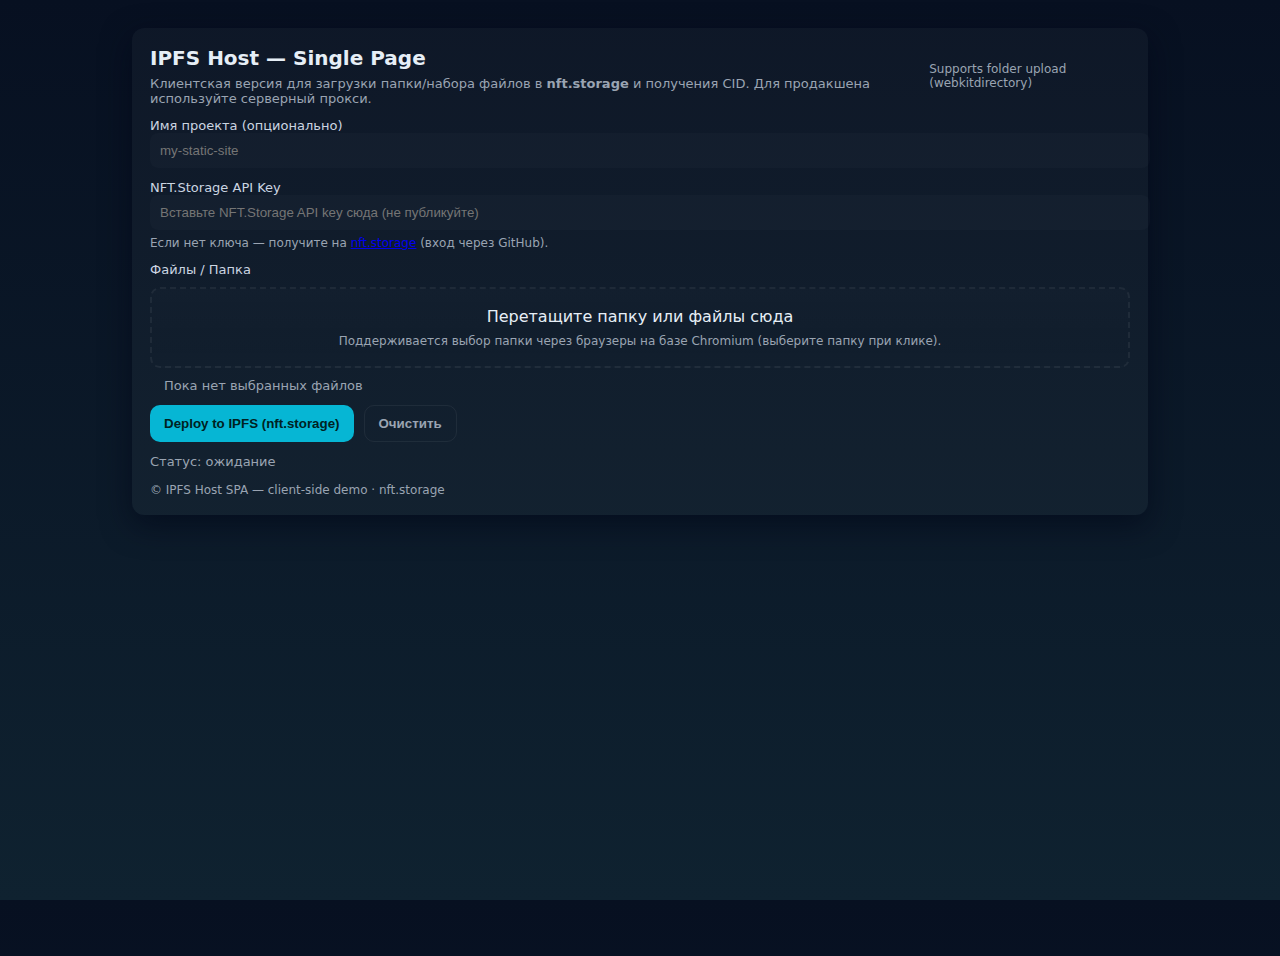
<file: ipfs_host_singlepage_nft.html>
<!doctype html>
<html lang="ru">
<head>
  <meta charset="utf-8">
  <meta name="viewport" content="width=device-width,initial-scale=1">
  <title>IPFS Host — Single Page (nft.storage)</title>
  <meta name="description" content="Single-file HTML+JS для загрузки статических сайтов в IPFS через nft.storage (client-side demo).">
  <style>
    :root{--bg1:#071021;--bg2:#0f2230;--muted:#9aa4b2;--accent:#06b6d4}
    html,body{height:100%;margin:0;font-family:Inter,ui-sans-serif,System-ui,-apple-system,'Segoe UI',Roboto,Arial;color:#e6eef6}
    body{background:linear-gradient(180deg,var(--bg1),var(--bg2));display:flex;align-items:flex-start;justify-content:center;padding:28px}
    .card{width:100%;max-width:980px;background:rgba(255,255,255,0.03);border-radius:12px;padding:18px;box-shadow:0 10px 30px rgba(2,6,23,0.6)}
    h1{margin:0;font-size:20px}
    p.lead{margin:6px 0 0;color:var(--muted);font-size:13px}
    label{display:block;margin-top:12px;color:#cbd5e1;font-size:13px}
    input[type=text], input[type=password]{width:100%;padding:10px;border-radius:8px;border:0;background:rgba(255,255,255,0.02);color:inherit}
    .drop{border:2px dashed rgba(255,255,255,0.06);border-radius:10px;padding:18px;text-align:center;margin-top:10px;cursor:pointer;background:linear-gradient(180deg, rgba(255,255,255,0.01), transparent)}
    .drop.drag{border-color:rgba(255,255,255,0.12)}
    .files{max-height:160px;overflow:auto;margin-top:10px;color:var(--muted);font-size:13px;padding-left:14px}
    .row{display:flex;gap:10px;margin-top:12px}
    .btn{background:var(--accent);color:#022;padding:10px 14px;border-radius:10px;border:0;font-weight:700;cursor:pointer}
    .btn.ghost{background:transparent;border:1px solid rgba(255,255,255,0.06);color:var(--muted)}
    .status{margin-top:12px;color:var(--muted);font-size:13px}
    .cid{margin-top:12px;font-family:monospace;background:rgba(255,255,255,0.02);padding:10px;border-radius:8px}
    .gateways{display:grid;grid-template-columns:repeat(2,1fr);gap:8px;margin-top:8px}
    .gateway{background:rgba(255,255,255,0.02);padding:8px;border-radius:8px;font-size:13px}
    .small{font-size:12px;color:var(--muted)}
    @media (max-width:760px){.row{flex-direction:column}.gateways{grid-template-columns:1fr}}
  </style>
</head>
<body>
  <div class="card">
    <header style="display:flex;justify-content:space-between;align-items:center">
      <div>
        <h1>IPFS Host — Single Page</h1>
        <p class="lead">Клиентская версия для загрузки папки/набора файлов в <strong>nft.storage</strong> и получения CID. Для продакшена используйте серверный прокси.</p>
      </div>
      <div class="small">Supports folder upload (webkitdirectory)</div>
    </header>

    <main>
      <label for="project">Имя проекта (опционально)</label>
      <input id="project" type="text" placeholder="my-static-site">

      <label for="token">NFT.Storage API Key</label>
      <input id="token" type="password" placeholder="Вставьте NFT.Storage API key сюда (не публикуйте)">
      <div class="small" style="margin-top:6px">Если нет ключа — получите на <a href="https://nft.storage" target="_blank" rel="noreferrer">nft.storage</a> (вход через GitHub).</div>

      <label>Файлы / Папка</label>
      <div id="drop" class="drop" tabindex="0">Перетащите папку или файлы сюда<br><span class="small" style="display:block;margin-top:8px;color:var(--muted)">Поддерживается выбор папки через браузеры на базе Chromium (выберите папку при клике).</span></div>
      <input id="dirInput" type="file" webkitdirectory multiple style="display:none">
      <input id="fileInput" type="file" multiple style="display:none">

      <div id="files" class="files">Пока нет выбранных файлов</div>

      <div class="row">
        <button id="deploy" class="btn">Deploy to IPFS (nft.storage)</button>
        <button id="clear" class="btn ghost">Очистить</button>
      </div>

      <div id="status" class="status">Статус: ожидание</div>

      <div id="result" style="display:none">
        <div class="cid"><strong>CID:</strong> <span id="cid"></span></div>
        <div class="gateways" id="gateways"></div>
        <div style="margin-top:8px" class="small">Подсказка: для корректной загрузки убедитесь, что в корне папки есть <code>index.html</code>.</div>
      </div>
    </main>

    <footer style="margin-top:14px" class="small">© IPFS Host SPA — client-side demo · nft.storage</footer>
  </div>

<script>
  // Single-file HTML uploader for nft.storage
  // WARNING: This demo uses client-side API key. Do not embed production keys into public pages.

  const dirInput = document.getElementById('dirInput');
  const fileInput = document.getElementById('fileInput');
  const drop = document.getElementById('drop');
  const filesEl = document.getElementById('files');
  const deployBtn = document.getElementById('deploy');
  const clearBtn = document.getElementById('clear');
  const tokenInput = document.getElementById('token');
  const statusEl = document.getElementById('status');
  const result = document.getElementById('result');
  const cidEl = document.getElementById('cid');
  const gatewaysEl = document.getElementById('gateways');

  let currentFiles = [];

  function humanSize(bytes){
    if(bytes < 1024) return bytes + ' B';
    if(bytes < 1024*1024) return Math.round(bytes/1024) + ' KB';
    return (bytes/1024/1024).toFixed(2) + ' MB';
  }

  function renderFileList(){
    if(!currentFiles.length){ filesEl.textContent = 'Пока нет выбранных файлов'; return }
    filesEl.innerHTML = '';
    const ul = document.createElement('ul'); ul.style.margin='0'; ul.style.padding='0 0 0 18px';
    currentFiles.slice(0,1000).forEach(f=>{
      const li = document.createElement('li'); li.style.marginBottom='6px';
      const name = f.webkitRelativePath || f.name;
      li.textContent = name + ' • ' + humanSize(f.size);
      ul.appendChild(li);
    });
    filesEl.appendChild(ul);
  }

  drop.addEventListener('click', ()=>{
    // try directory first (webkitdirectory)
    dirInput.click();
  });

  // support drag/drop
  ['dragenter','dragover'].forEach(ev=>drop.addEventListener(ev,e=>{ e.preventDefault(); drop.classList.add('drag'); }));
  ['dragleave','drop'].forEach(ev=>drop.addEventListener(ev,e=>{ e.preventDefault(); drop.classList.remove('drag'); }));

  drop.addEventListener('drop', e=>{
    e.preventDefault();
    const dt = e.dataTransfer;
    if(dt && dt.files && dt.files.length){
      currentFiles = Array.from(dt.files);
      renderFileList();
    }
  });

  dirInput.addEventListener('change', e=>{
    currentFiles = Array.from(e.target.files || []);
    renderFileList();
  });
  fileInput.addEventListener('change', e=>{
    currentFiles = Array.from(e.target.files || []);
    renderFileList();
  });

  clearBtn.addEventListener('click', ()=>{
    currentFiles = [];
    dirInput.value = '';
    fileInput.value = '';
    renderFileList();
    statusEl.textContent = 'Очищено';
    result.style.display = 'none';
  });

  async function uploadToNft(files, token){
    const form = new FormData();
    files.forEach(f=>{
      const name = f.webkitRelativePath || f.name;
      form.append('file[]', f, name);
    });

    const r = await fetch('https://api.nft.storage/upload', {
      method: 'POST',
      headers: { 'Authorization': 'Bearer ' + token },
      body: form
    });
    const json = await r.json();
    if(!r.ok) throw new Error(json.error || JSON.stringify(json));
    // nft.storage might return { ok:true, value:{cid:...} } or { cid: '...' }
    return json.cid || (json.value && json.value.cid) || (json.ok && json.value && json.value.cid);
  }

  deployBtn.addEventListener('click', async ()=>{
    statusEl.textContent = 'Подготовка...';
    if(!currentFiles.length){ statusEl.textContent = 'Нет файлов для загрузки.'; return }
    const token = tokenInput.value.trim();
    if(!token){ statusEl.textContent = 'Укажите NFT.Storage API key.'; return }

    try{
      deployBtn.disabled = true;
      statusEl.textContent = 'Загрузка файлов в nft.storage — это может занять время...';
      const cid = await uploadToNft(currentFiles, token);
      if(!cid) throw new Error('CID не получен в ответе');
      statusEl.textContent = 'Успешно — CID: ' + cid;
      cidEl.textContent = cid;
      gatewaysEl.innerHTML = '';
      const gateways = [
        { label: 'dweb.link (subdomain)', url: `https://${cid}.ipfs.dweb.link/` },
        { label: 'ipfs.io (path)', url: `https://ipfs.io/ipfs/${cid}/` },
        { label: 'cloudflare', url: `https://cloudflare-ipfs.com/ipfs/${cid}/` },
        { label: 'w3s.link', url: `https://w3s.link/ipfs/${cid}/` }
      ];
      gateways.forEach(g=>{
        const el = document.createElement('div'); el.className='gateway';
        el.innerHTML = `<strong>${g.label}:</strong><br><a href="${g.url}" target="_blank" rel="noreferrer">${g.url}</a>`;
        gatewaysEl.appendChild(el);
      });
      result.style.display = 'block';
    }catch(err){
      console.error(err);
      statusEl.textContent = 'Ошибка: ' + (err.message || err);
      result.style.display = 'none';
    }finally{ deployBtn.disabled = false }
  });

  // initial render
  renderFileList();
</script>
</body>
</html>
</file>
